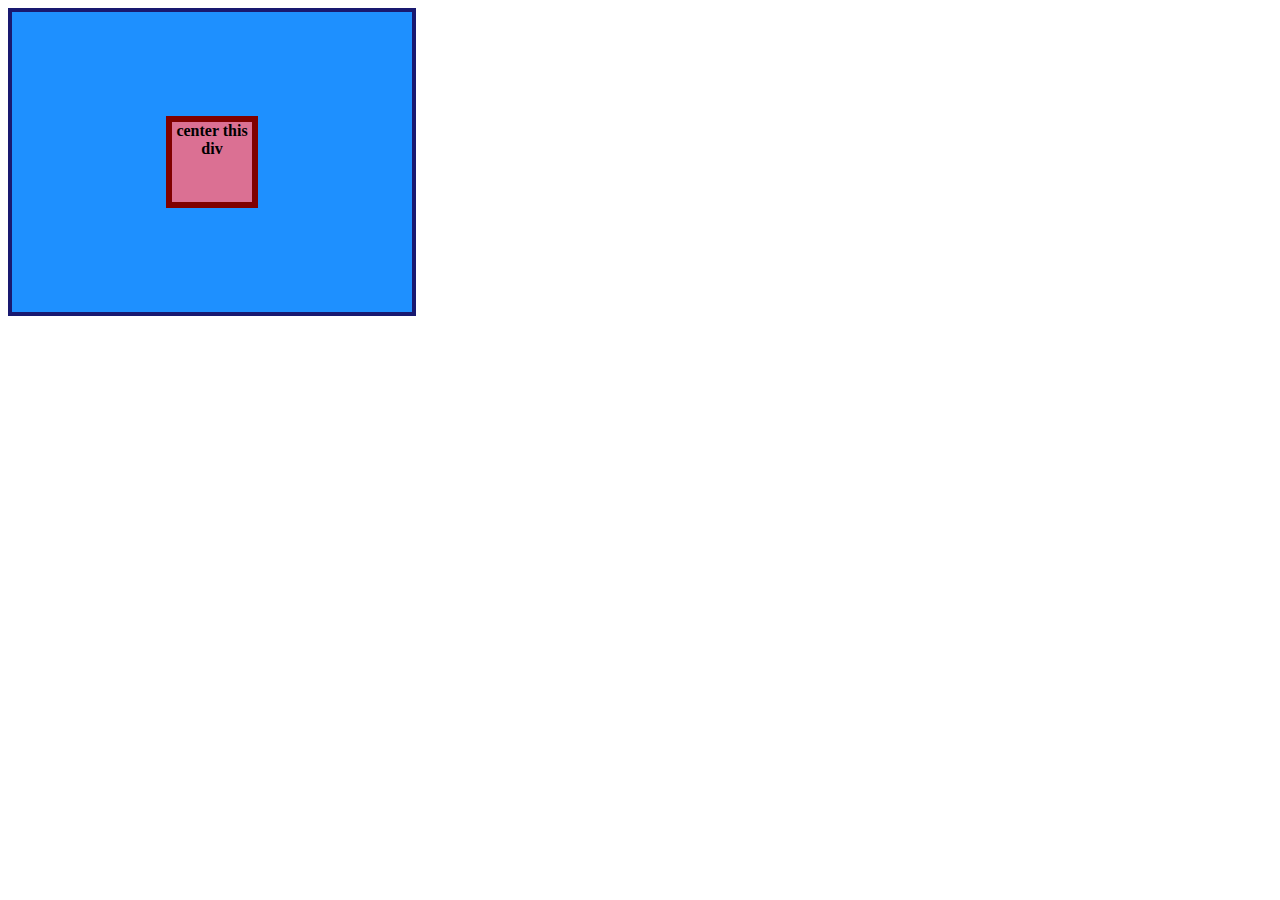
<file: flex/01-flex-center/index.html>
<!DOCTYPE html>
<html lang="en">
  <head>
    <meta charset="UTF-8">
    <meta http-equiv="X-UA-Compatible" content="IE=edge">
    <meta name="viewport" content="width=device-width, initial-scale=1.0">
    <title>CENTER THIS DIV</title>
    <link rel="stylesheet" href="./style.css">
  </head>
  <body>
    <div class="container">
      <div class="box">center this div</div>
    </div>
  </body>
</html>
</file>
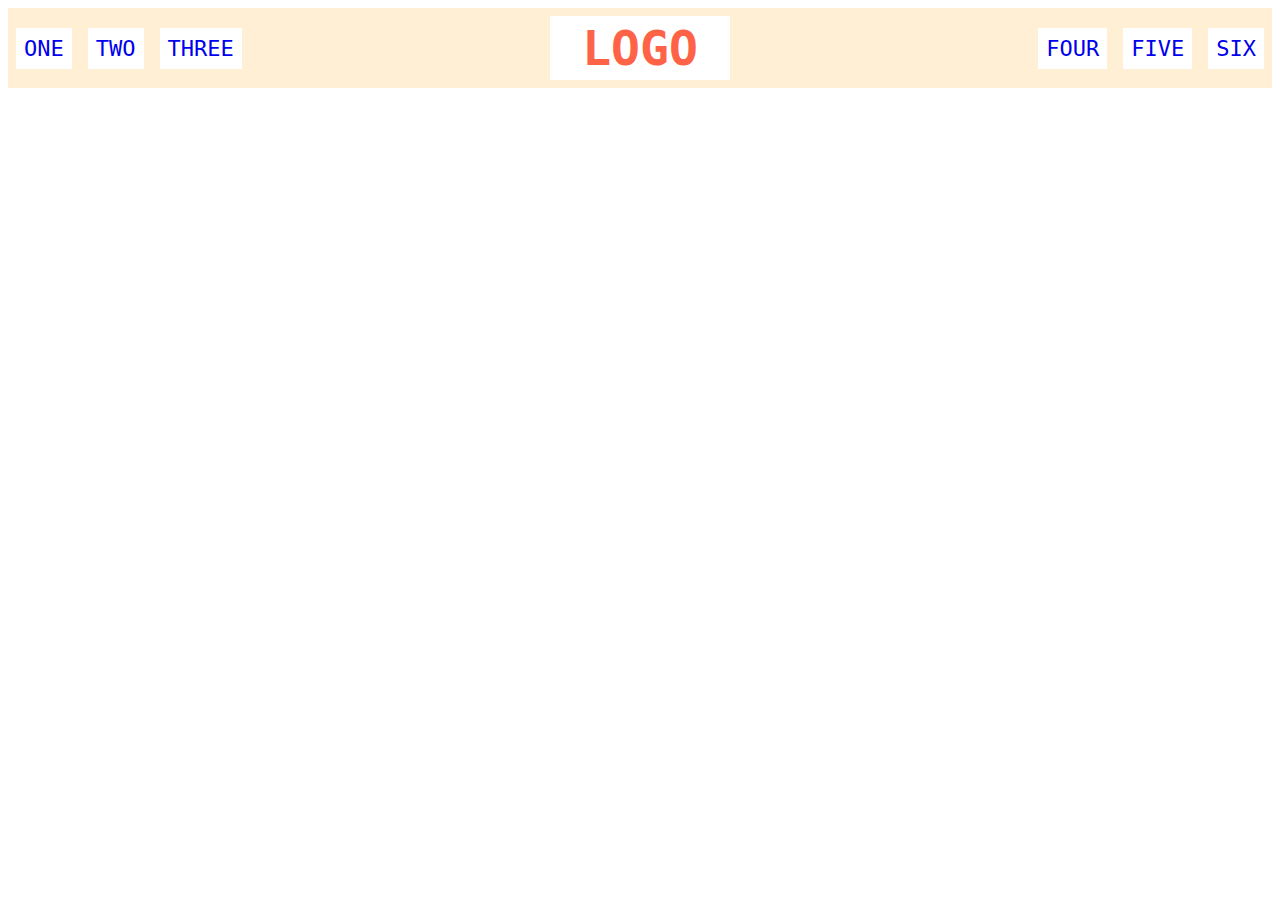
<file: flex/02-flex-header/index.html>
<!DOCTYPE html>
<html lang="en">
  <head>
    <meta charset="UTF-8">
    <meta http-equiv="X-UA-Compatible" content="IE=edge">
    <meta name="viewport" content="width=device-width, initial-scale=1.0">
    <title>Flex Header</title>
    <link rel="stylesheet" href="./style.css">
  </head>
  <body>
    <div class="header">
      <div class="left-links">
        <ul>
          <li><a href="#">ONE</a></li>
          <li><a href="#">TWO</a></li>
          <li><a href="#">THREE</a></li>
        </ul>
      </div>
      <div class="logo">LOGO</div>
      <div class="right-links">
        <ul>
          <li><a href="#">FOUR</a></li>
          <li><a href="#">FIVE</a></li>
          <li><a href="#">SIX</a></li>
        </ul>
      </div>
    </div>
  </body>
</html>
</file>
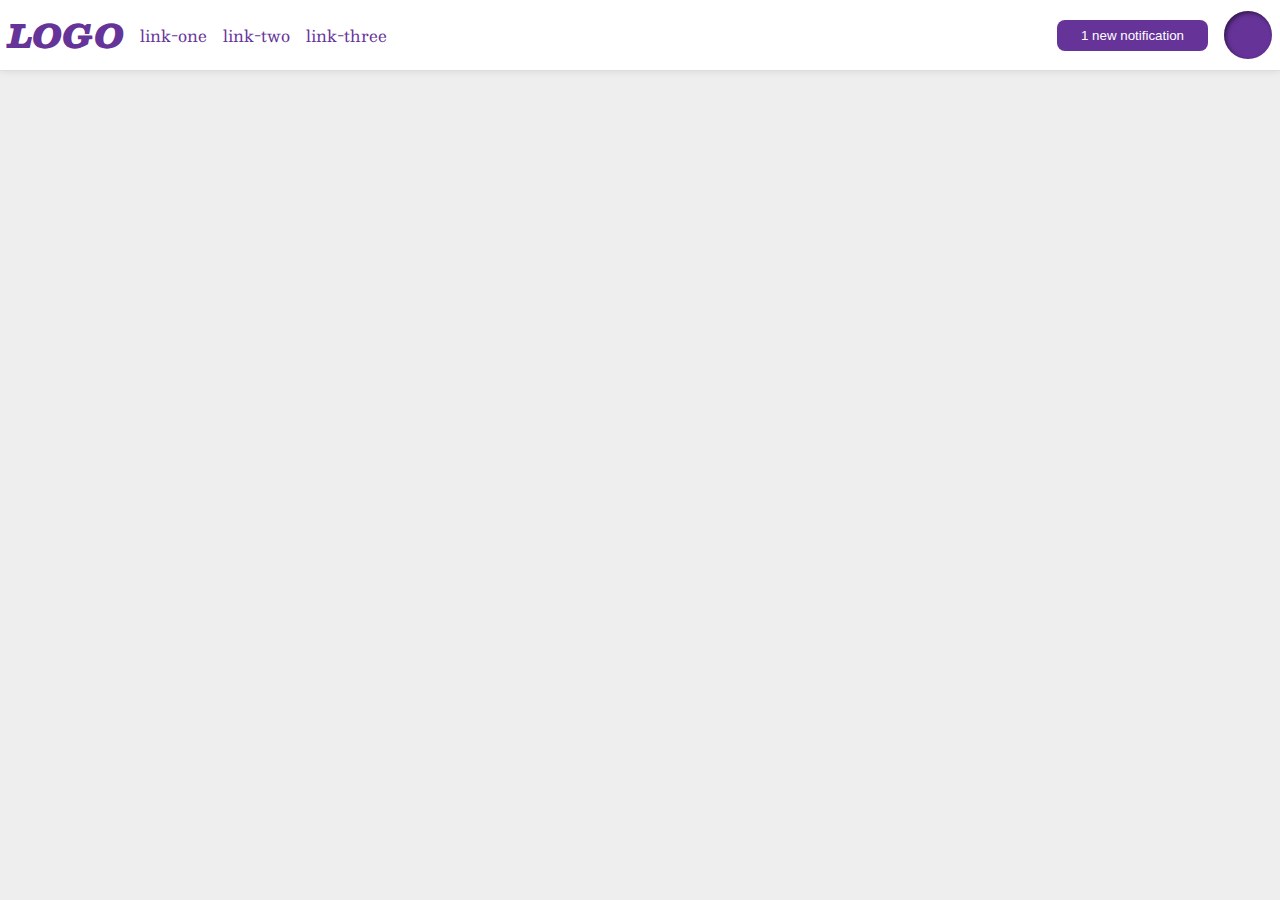
<file: flex/03-flex-header-2/index.html>
<!DOCTYPE html>
<html lang="en">
  <head>
    <meta charset="UTF-8">
    <meta http-equiv="X-UA-Compatible" content="IE=edge">
    <meta name="viewport" content="width=device-width, initial-scale=1.0">
    <title>Flex Header 2</title>
    <link rel="stylesheet" href="./style.css">
  </head>
  <body>
    <div class="header">
      <div class="container">
        <div class="logo">
          LOGO
        </div>
        <ul class="links">
          <li><a href="https://google.com">link-one</a></li>
          <li><a href="https://google.com">link-two</a></li>
          <li><a href="https://google.com">link-three</a></li>
        </ul>
      </div>
      <div class="container">
        <button class="notifications">
          1 new notification
        </button>
        <div class="profile-image"></div>
      </div>
    </div>
  </body>
</html>
</file>
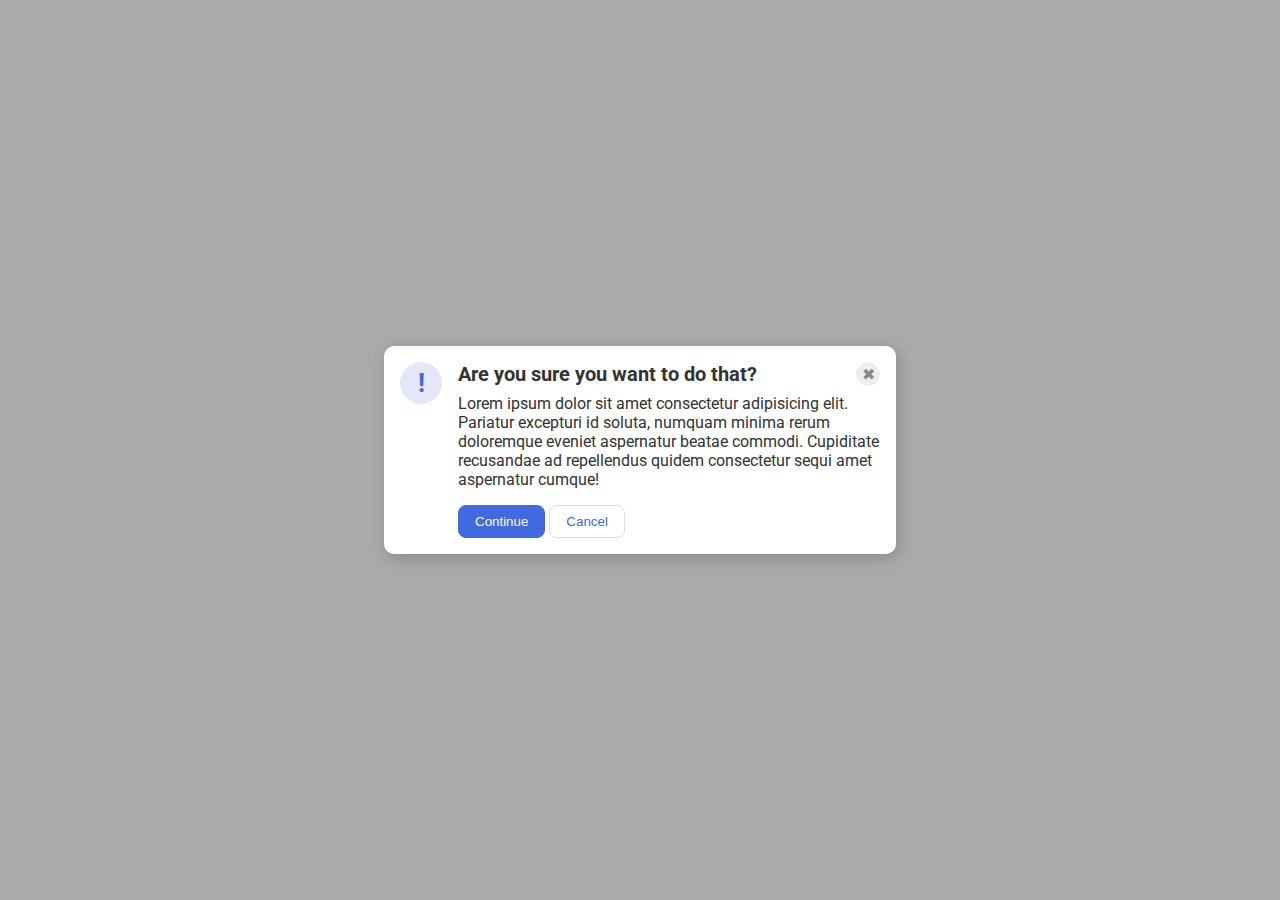
<file: flex/05-flex-modal/index.html>
<!DOCTYPE html>
<html lang="en">
  <head>
    <meta charset="UTF-8">
    <meta http-equiv="X-UA-Compatible" content="IE=edge">
    <meta name="viewport" content="width=device-width, initial-scale=1.0">
    <link rel="stylesheet" href="./style.css">
    <title>Modal</title>
  </head>
  <body>
    <div class="modal">
      <div class="icon">!</div>
      <div class="container">
        <div class="header">
          Are you sure you want to do that?
          <button class="close-button">✖</button>
        </div>
        <div class="text">Lorem ipsum dolor sit amet consectetur adipisicing elit. Pariatur excepturi id soluta, numquam minima rerum doloremque eveniet aspernatur beatae commodi. Cupiditate recusandae ad repellendus quidem consectetur sequi amet aspernatur cumque!</div>
        <button class="continue">Continue</button>
        <button class="cancel">Cancel</button>
      </div>
    </div>
  </body>
</html>
</file>
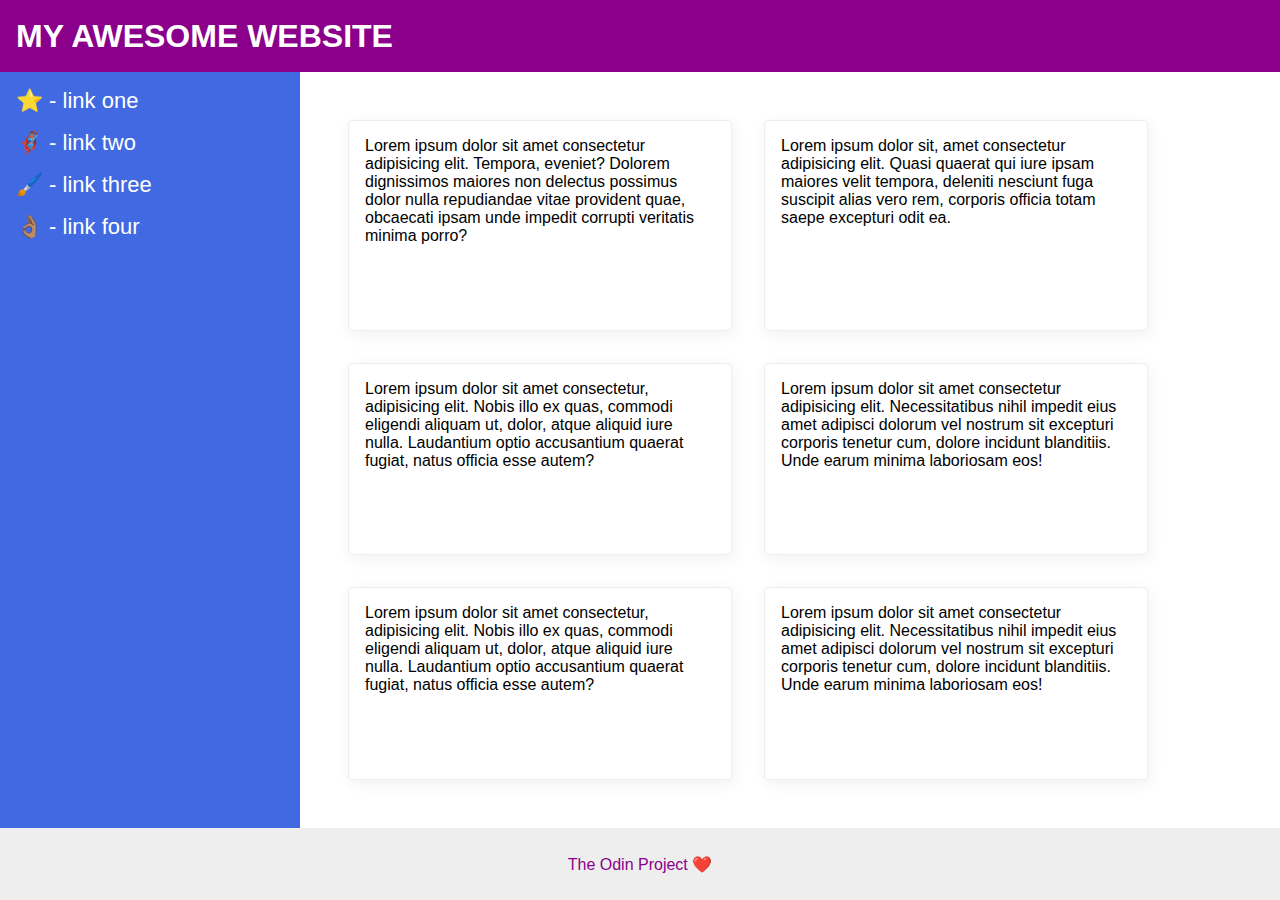
<file: flex/07-flex-layout-2/index.html>
<!DOCTYPE html>
<html lang="en">
  <head>
    <meta charset="UTF-8">
    <meta http-equiv="X-UA-Compatible" content="IE=edge">
    <meta name="viewport" content="width=device-width, initial-scale=1.0">
    <title>The Holy Grail</title>
    <link rel="stylesheet" href="./style.css">
  </head>
  <body>
    <div class="header">
      MY AWESOME WEBSITE
    </div>
    <div class="main">
      <div class="sidebar">
        <ul>
          <li><a href="#">⭐ - link one</a></li>
          <li><a href="#">🦸🏽‍♂️ - link two</a></li>
          <li><a href="#">🖌️ - link three</a></li>
          <li><a href="#">👌🏽 - link four</a></li>
        </ul>
      </div>
      <div class="content">
        <div class="card">Lorem ipsum dolor sit amet consectetur adipisicing elit. Tempora, eveniet? Dolorem dignissimos maiores non delectus possimus dolor nulla repudiandae vitae provident quae, obcaecati ipsam unde impedit corrupti veritatis minima porro?</div>
        <div class="card">Lorem ipsum dolor sit, amet consectetur adipisicing elit. Quasi quaerat qui iure ipsam maiores velit tempora, deleniti nesciunt fuga suscipit alias vero rem, corporis officia totam saepe excepturi odit ea.</div>
        <div class="card">Lorem ipsum dolor sit amet consectetur, adipisicing elit. Nobis illo ex quas, commodi eligendi aliquam ut, dolor, atque aliquid iure nulla. Laudantium optio accusantium quaerat fugiat, natus officia esse autem?</div>
        <div class="card">Lorem ipsum dolor sit amet consectetur adipisicing elit. Necessitatibus nihil impedit eius amet adipisci dolorum vel nostrum sit excepturi corporis tenetur cum, dolore incidunt blanditiis. Unde earum minima laboriosam eos!</div>
        <div class="card">Lorem ipsum dolor sit amet consectetur, adipisicing elit. Nobis illo ex quas, commodi eligendi aliquam ut, dolor, atque aliquid iure nulla. Laudantium optio accusantium quaerat fugiat, natus officia esse autem?</div>
        <div class="card">Lorem ipsum dolor sit amet consectetur adipisicing elit. Necessitatibus nihil impedit eius amet adipisci dolorum vel nostrum sit excepturi corporis tenetur cum, dolore incidunt blanditiis. Unde earum minima laboriosam eos!</div>
      </div>
    </div>
    <div class="footer">
      The Odin Project ❤️
    </div>
  </body>
</html>
</file>
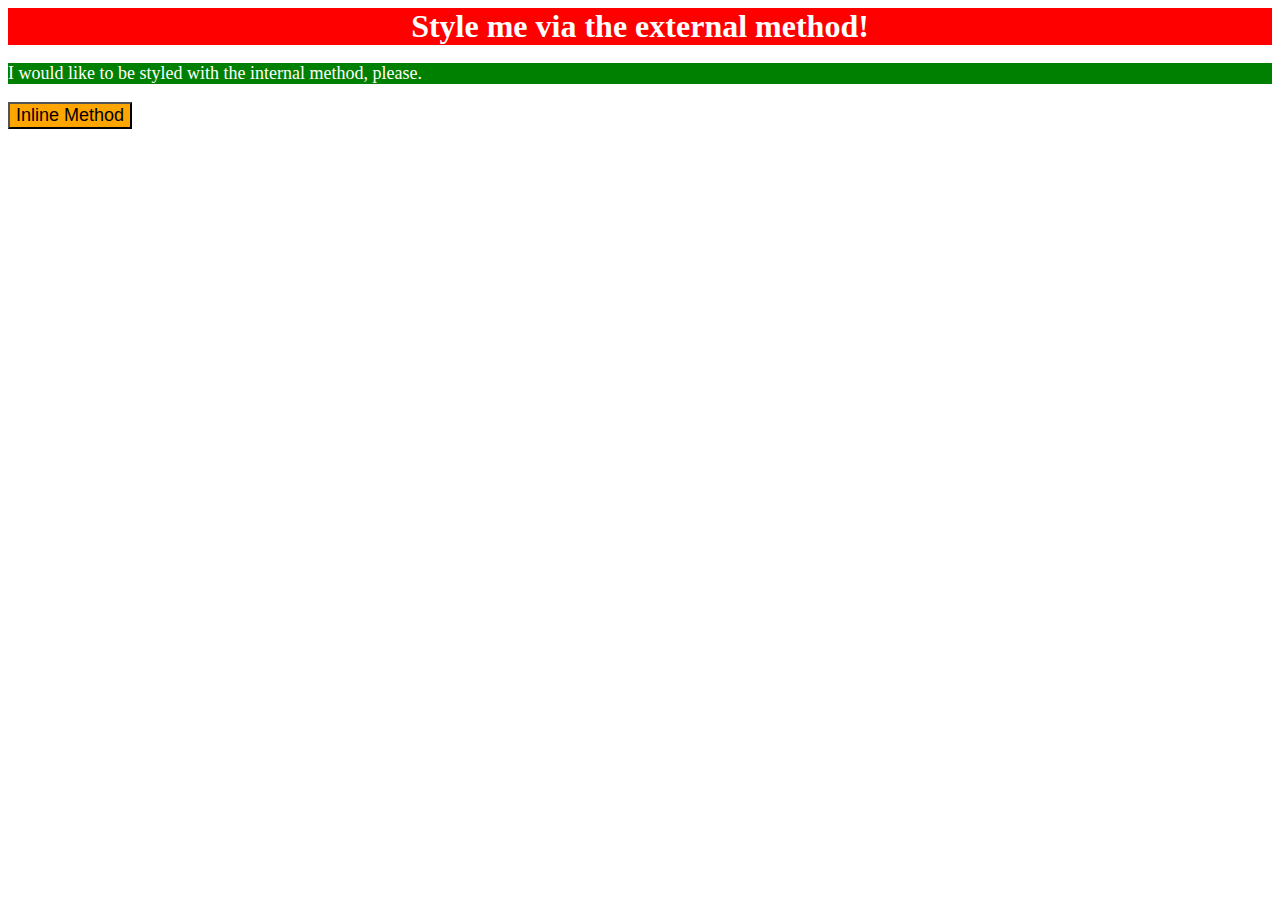
<file: foundations/01-css-methods/index.html>
<!DOCTYPE html>
<html lang="en">
  <head>
    <meta charset="UTF-8">
    <meta http-equiv="X-UA-Compatible" content="IE=edge">
    <meta name="viewport" content="width=device-width, initial-scale=1.0">
    <title>Methods for Adding CSS</title>
    <link rel="stylesheet" href="./style.css">
    <style>
      p {
        background-color: green;
        color: white;
        font-size: 18px;
      }
    </style>
  </head>
  <body>
    <div>Style me via the external method!</div>
    <p>I would like to be styled with the internal method, please.</p>
    <button style="background: orange; font-size: 18px;">Inline Method</button>
  </body>
</html>
</file>
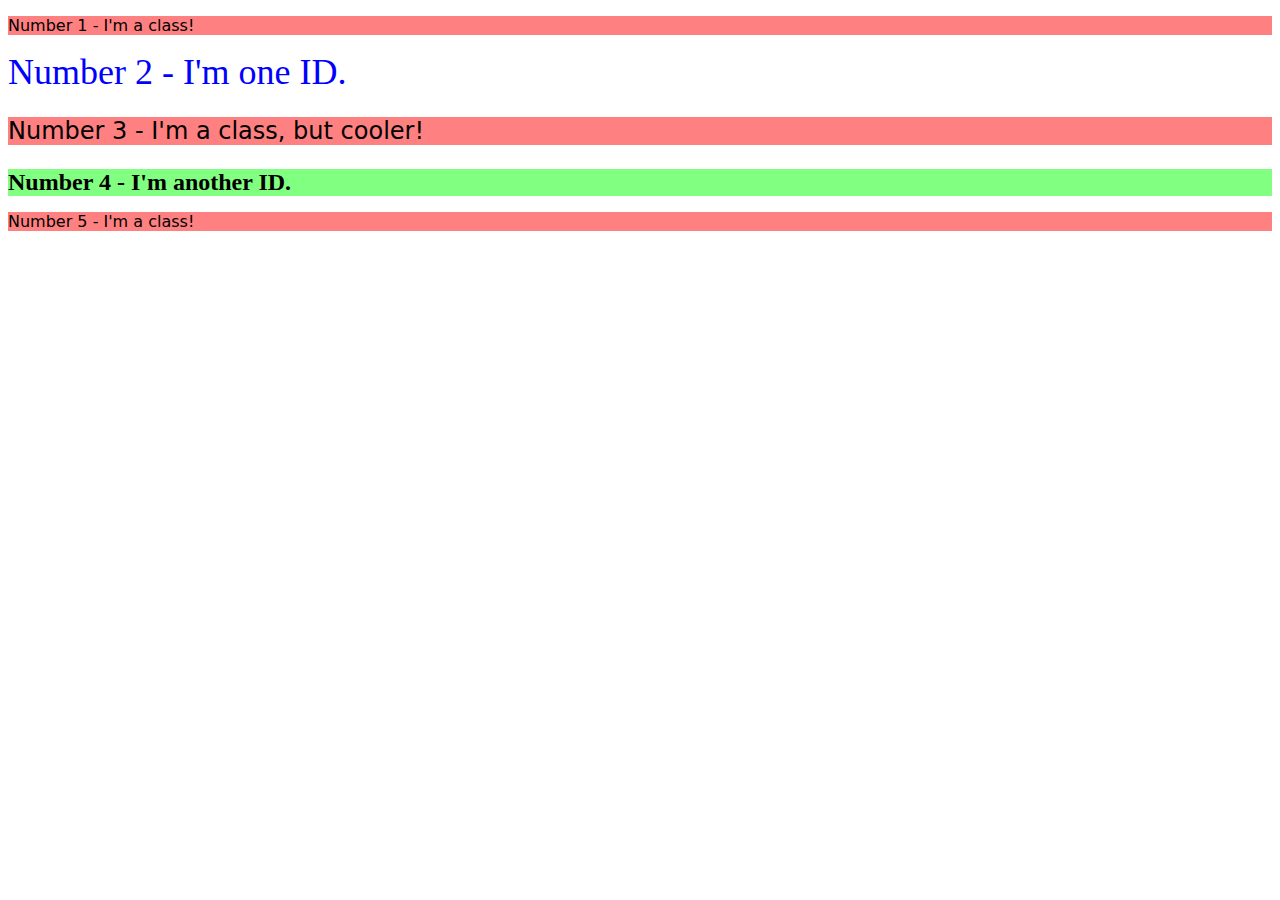
<file: foundations/02-class-id-selectors/index.html>
<!DOCTYPE html>
<html lang="en">
  <head>
    <meta charset="UTF-8">
    <meta http-equiv="X-UA-Compatible" content="IE=edge">
    <meta name="viewport" content="width=device-width, initial-scale=1.0">
    <title>Class and ID Selectors</title>
    <link rel="stylesheet" href="./style.css">
  </head>
  <body>
    <p class="odd">Number 1 - I'm a class!</p>
    <div id="two">Number 2 - I'm one ID.</div>
    <p class="odd size">Number 3 - I'm a class, but cooler!</p>
    <div id="four" class="size">Number 4 - I'm another ID.</div>
    <p class="odd">Number 5 - I'm a class!</p>
  </body>
</html>
</file>
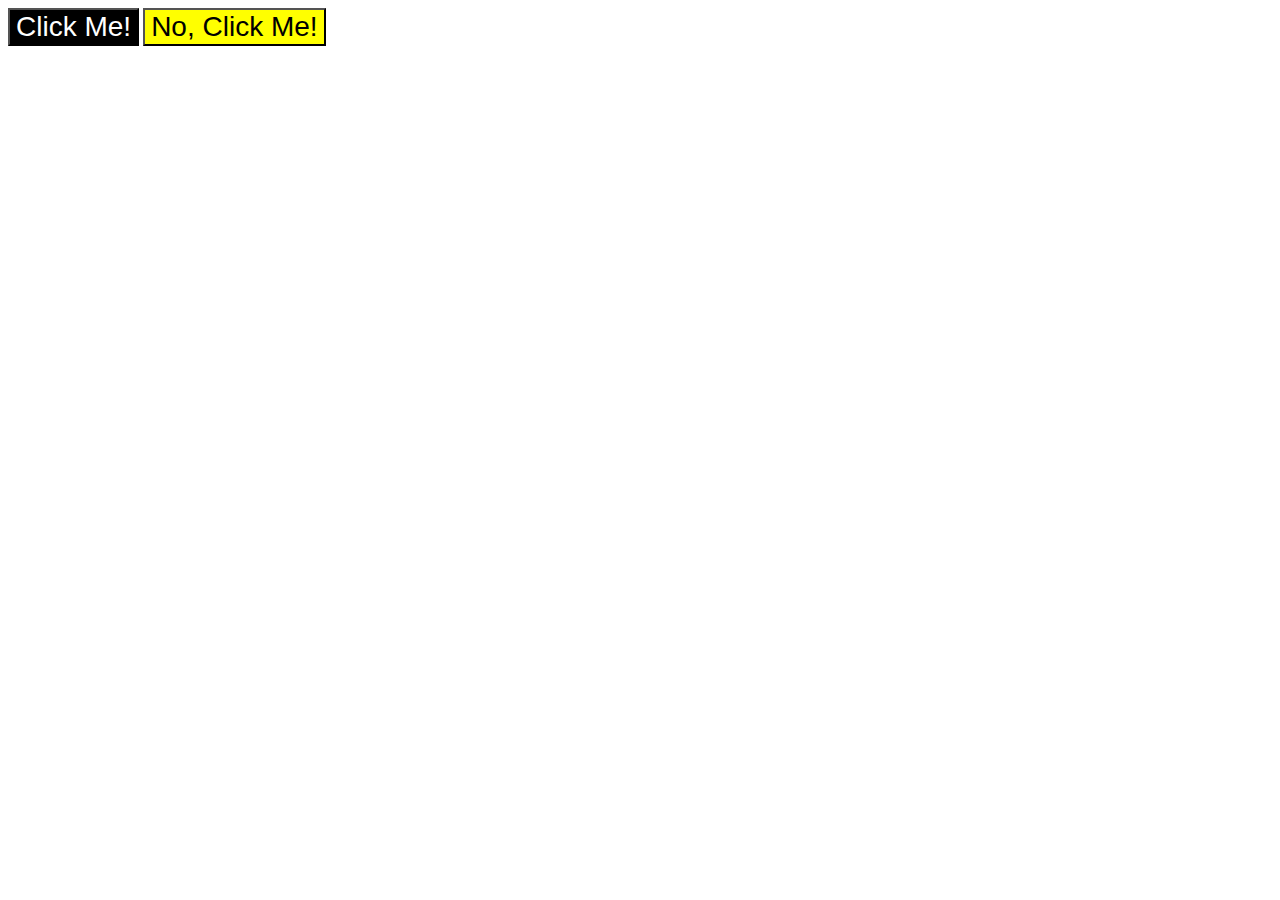
<file: foundations/03-grouping-selectors/index.html>
<!DOCTYPE html>
<html lang="en">
  <head>
    <meta charset="UTF-8">
    <meta http-equiv="X-UA-Compatible" content="IE=edge">
    <meta name="viewport" content="width=device-width, initial-scale=1.0">
    <title>Grouping Selectors</title>
    <link rel="stylesheet" href="./style.css">
  </head>
  <body>
    <button class="first">Click Me!</button>
    <button class="second">No, Click Me!</button>
  </body>
</html>
</file>
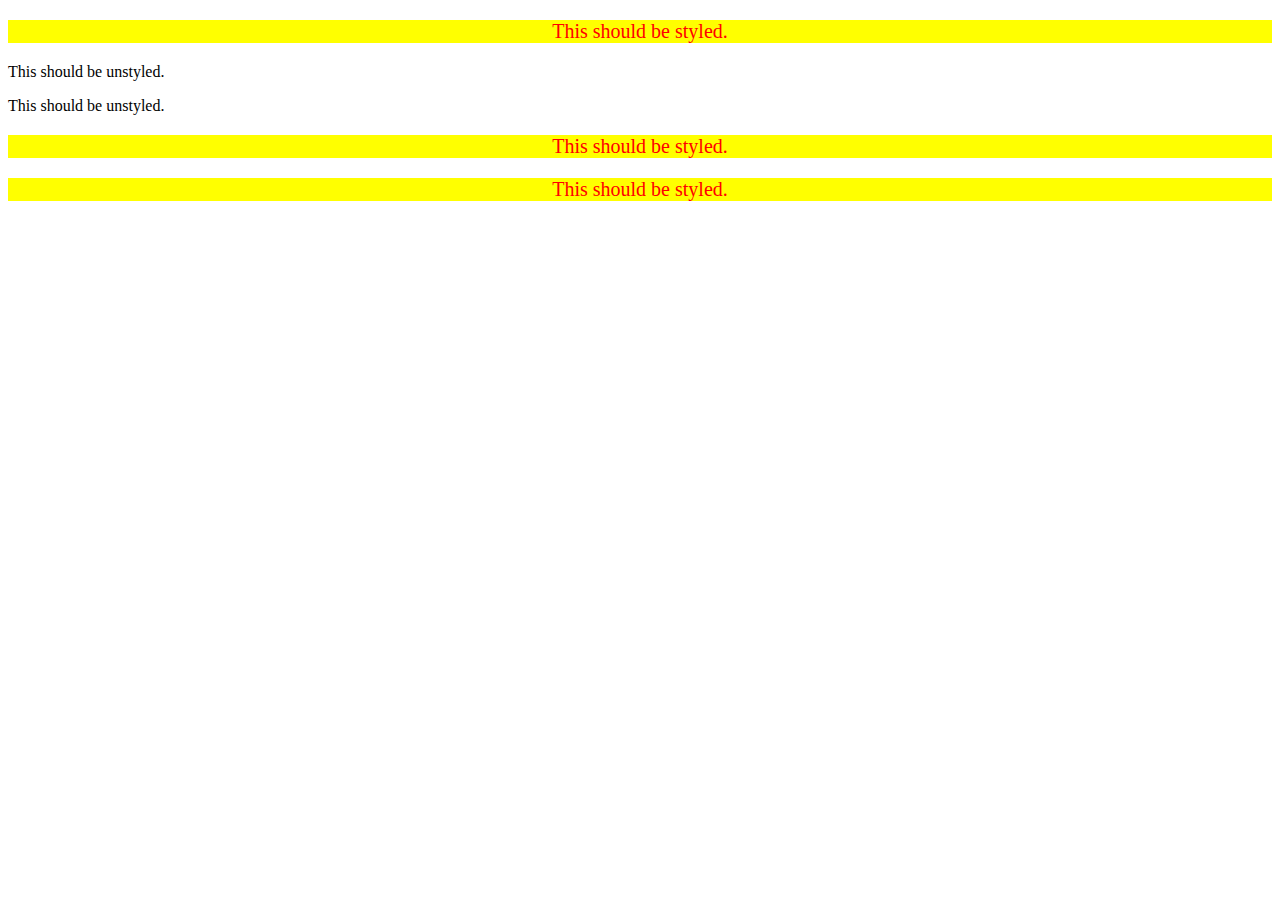
<file: foundations/05-descendant-combinator/index.html>
<!DOCTYPE html>
<html lang="en">
  <head>
    <meta charset="UTF-8">
    <meta http-equiv="X-UA-Compatible" content="IE=edge">
    <meta name="viewport" content="width=device-width, initial-scale=1.0">
    <title>Descendant Combinator</title>
    <link rel="stylesheet" href="./style.css">
  </head>
  <body>
    <div class="container">
      <p class="text">This should be styled.</p>
    </div>
    <p class="text">This should be unstyled.</p>
    <p class="text">This should be unstyled.</p>
    <div class="container">
      <p class="text">This should be styled.</p>
      <p class="text">This should be styled.</p>
    </div>
  </body>
</html>
</file>
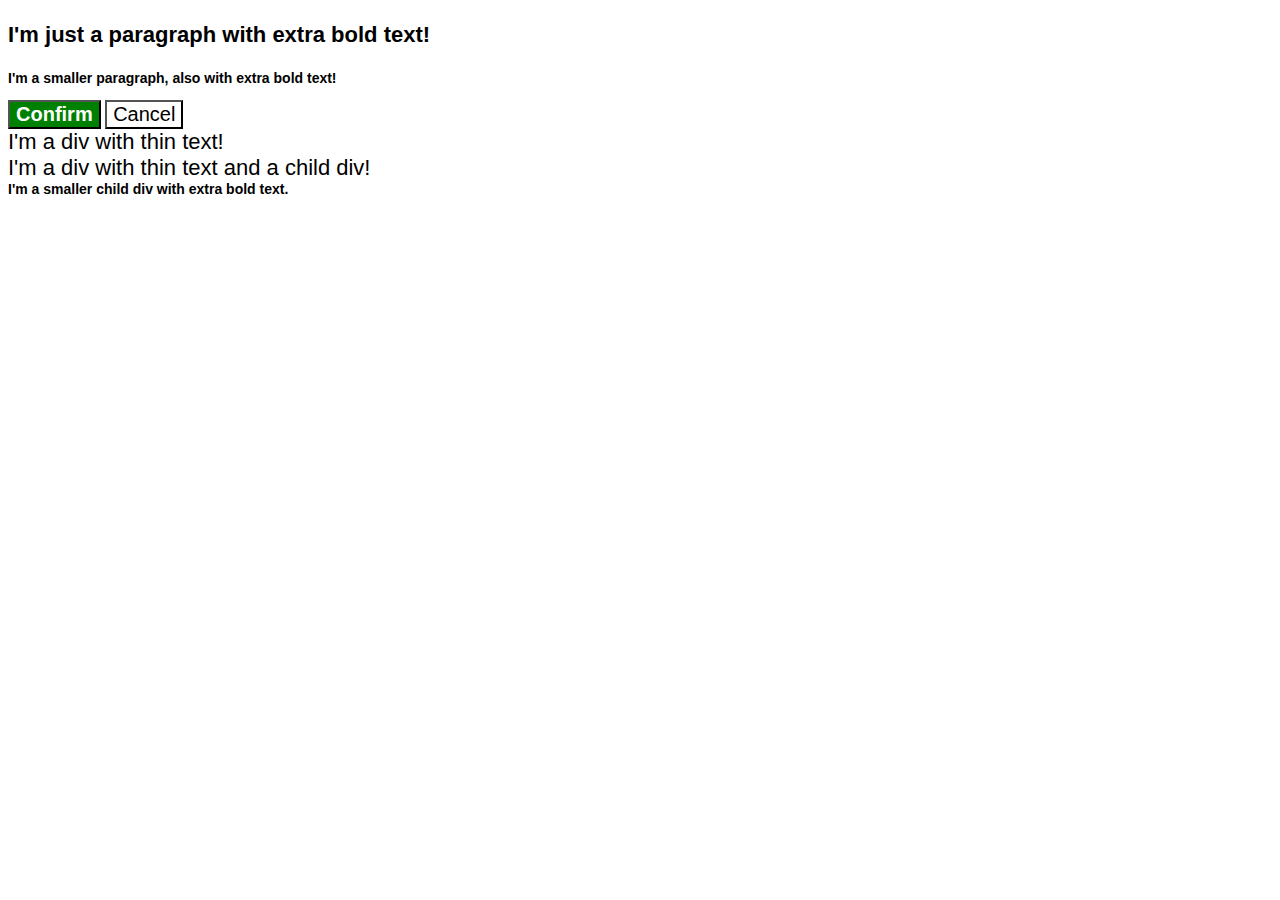
<file: foundations/06-cascade-fix/index.html>
<!DOCTYPE html>
<html lang="en">
  <head>
    <meta charset="UTF-8">
    <meta http-equiv="X-UA-Compatible" content="IE=edge">
    <meta name="viewport" content="width=device-width, initial-scale=1.0">
    <title>Fix the Cascade</title>
    <link rel="stylesheet" href="./style.css">
  </head>
  <body>
    <p class="para">I'm just a paragraph with extra bold text!</p>
    <p class="para small-para">I'm a smaller paragraph, also with extra bold text!</p>

    <button id="confirm-button" class="button confirm">Confirm</button>
    <button id="cancel-button" class="button cancel">Cancel</button>

    <div class="text">I'm a div with thin text!</div>
    <div class="text">I'm a div with thin text and a child div!
      <div class="text child">I'm a smaller child div with extra bold text.</div>
    </div>
  </body>
</html>
</file>
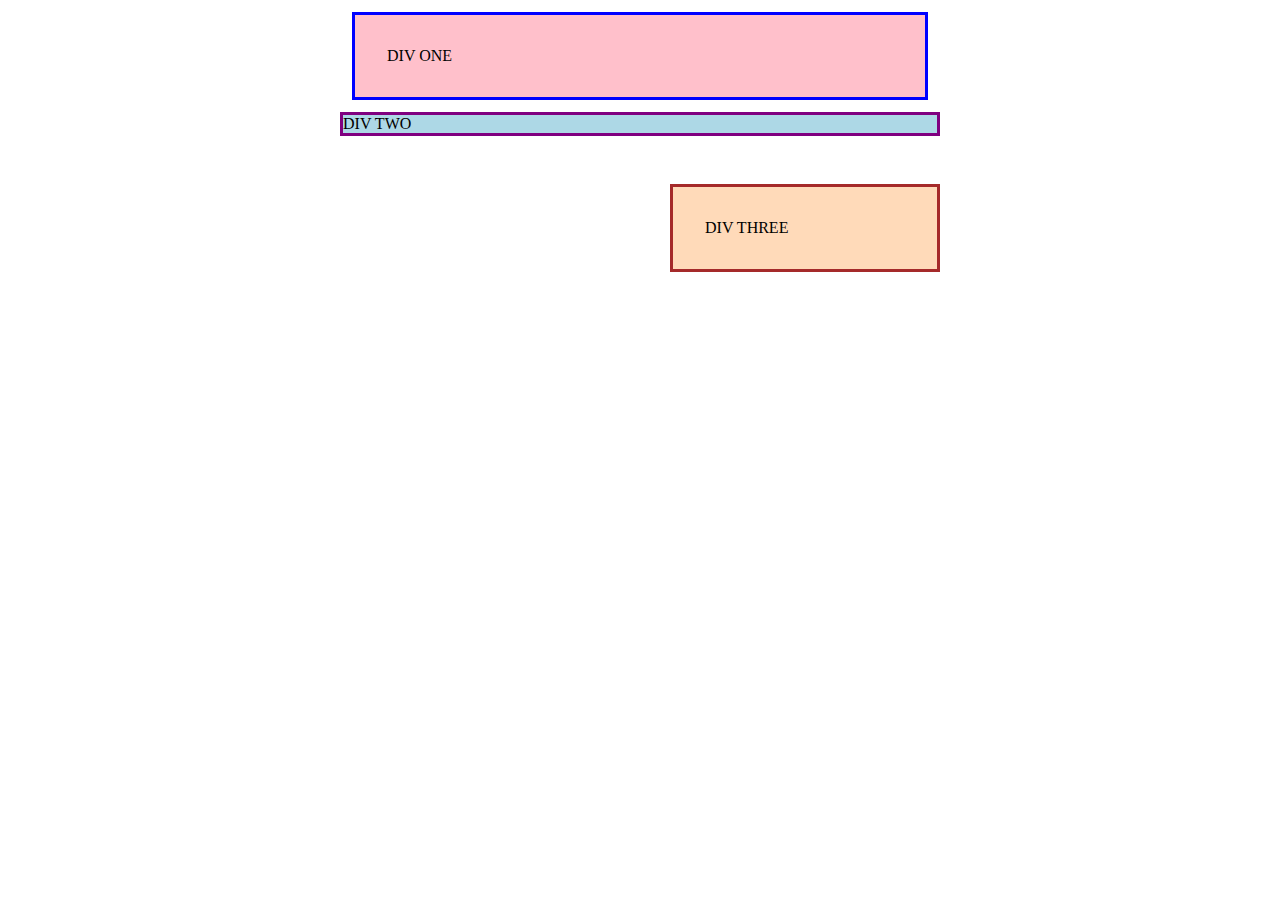
<file: margin-and-padding/01-margin-and-padding-1/index.html>
<!DOCTYPE html>
<html lang="en">
  <head>
    <meta charset="UTF-8">
    <meta http-equiv="X-UA-Compatible" content="IE=edge">
    <meta name="viewport" content="width=device-width, initial-scale=1.0">
    <title>Margin and Padding exercise</title>
    <link rel="stylesheet" href="./style.css">
  </head>
  <body>
    <div class="one">
      DIV ONE
    </div>
    <div class="two">
      DIV TWO
    </div>
    <div class="three">
      DIV THREE
    </div>
  </body>
</html>
</file>
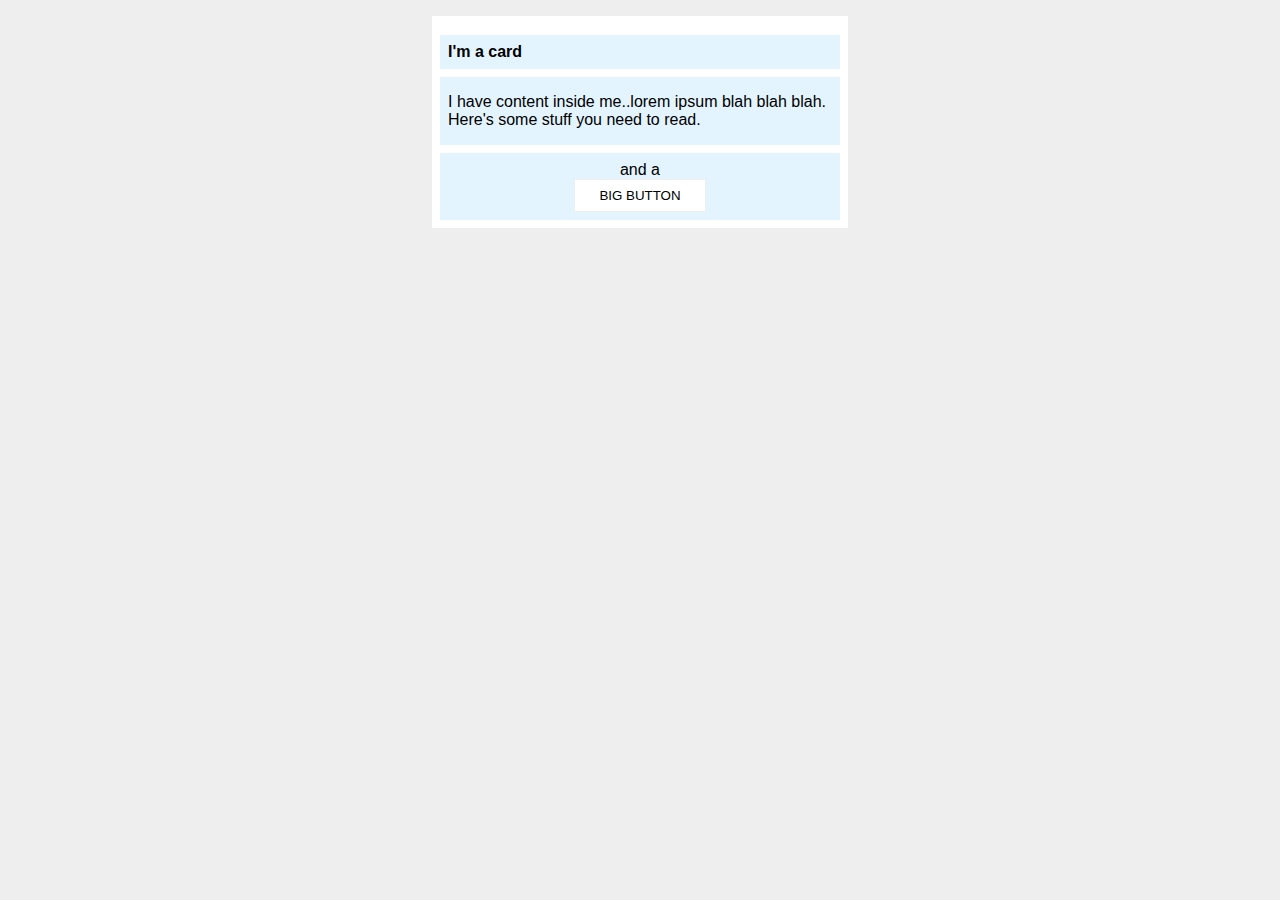
<file: margin-and-padding/02-margin-and-padding-2/index.html>
<!DOCTYPE html>
<html lang="en">
  <head>
    <meta charset="UTF-8">
    <meta http-equiv="X-UA-Compatible" content="IE=edge">
    <meta name="viewport" content="width=device-width, initial-scale=1.0">
    <title>Margin and Padding exercise 2</title>
    <link rel="stylesheet" href="./style.css">
  </head>
  <body>
    <div class="card">
      <h1 class="title">I'm a card</h1>
      <div class="content">I have content inside me..lorem ipsum blah blah blah. Here's some stuff you need to read.</div>
      <div class="button-container">and a <button>BIG BUTTON</button></div>
    </div>
  </body>
</html>
</file>
<file: flex/01-flex-center/style.css>
.container {
  background: dodgerblue;
  border: 4px solid midnightblue;
  width: 400px;
  height: 300px;
  display: flex;
  justify-content: center;
  align-items: center;
}

.box {
  background: palevioletred;
  font-weight: bold;
  text-align: center;
  border: 6px solid maroon;
  width: 80px;
  height: 80px;
}
</file>
<file: flex/02-flex-header/style.css>
.header  {
  font-family: monospace;
  background: papayawhip;
  padding: 8px;
  display: flex;
  justify-content: space-between;
  align-items: center;
}

.logo {
  font-size: 48px;
  font-weight: 900;
  color: tomato;
  background: white;
  padding: 4px 32px;
}

ul {
  /* this removes the dots on the list items*/
  list-style-type: none;
  margin: 0;
  padding: 0;
  display: flex;
  gap: 16px;
}

a {
  font-size: 22px;
  background: white;
  padding: 8px;
  /* this removes the line under the links */
  text-decoration: none;
}
</file>
<file: flex/03-flex-header-2/style.css>
/* this is some magical font-importing.  
you'll learn about it later. */
@import url('https://fonts.googleapis.com/css2?family=Besley:ital,wght@0,400;1,900&display=swap');

body {
  margin: 0;
  background: #eee;
  font-family: Besley, serif;
}

.header {
  background: white;
  border-bottom: 1px solid #ddd;
  box-shadow: 0 0 8px rgba(0,0,0,.1);
  padding: 8px;
  display: flex;
  justify-content: space-between;
}

.profile-image {
  background: rebeccapurple;
  box-shadow: inset 2px 2px 4px rgba(0,0,0,.5);
  border-radius: 50%;
  width: 48px;
  height: 48px;
}

.logo {
  color: rebeccapurple;
  font-size: 32px;
  font-weight: 900;
  font-style: italic;
}

button {
  border: none;
  border-radius: 8px;
  background: rebeccapurple;
  color: white;
  padding: 8px 24px;
}

a {
  /* this removes the line under our links */
  text-decoration: none;
  color: rebeccapurple;
}

ul {
  list-style-type: none;
  margin: 0;
  padding: 0;
  display: flex;
  gap: 16px;
}

.container {
  display: flex;
  align-items: center;
  gap: 16px;
}
</file>
<file: flex/05-flex-modal/style.css>
@import url('https://fonts.googleapis.com/css2?family=Roboto:wght@400;700&display=swap');

html, body {
  height: 100%;
}

body {
  font-family: Roboto, sans-serif;
  margin: 0;
  background: #aaa;
  color: #333;
  /* I'll give you this one for free */
  display: flex;
  align-items: center;
  justify-content: center;
}

.modal {
  background: white;
  width: 480px;
  border-radius: 10px;
  box-shadow: 2px 4px 16px rgba(0,0,0,.2);
  padding: 16px;
  display: flex;
  gap: 16px;
}

.icon {
  color: royalblue;
  font-size: 26px;
  font-weight: 700;
  background: lavender;
  width: 42px;
  height: 42px;
  border-radius: 50%;
  display: flex;
  align-items: center;
  justify-content: center;
  flex-shrink: 0;
}

.header {
  font-size: 20px;
  font-weight: bold;
  margin-bottom: 8px;
  display: flex;
  justify-content: space-between;
  align-items: center;
}

.close-button {
  background: #eee;
  border-radius: 50%;
  color: #888;
  font-weight: 400;
  font-size: 16px;
  height: 24px;
  width: 24px;
  display: flex;
  align-items: center;
  justify-content: center;
  border: 1px solid #eee;
  padding: 0;
  flex-shrink: 0;
}

.text {
  margin-bottom: 16px;
}

button {
  cursor: pointer;
  padding: 8px 16px;
  border-radius: 8px;
}

button.continue {
  background: royalblue;
  border: 1px solid royalblue;
  color: white;
}

button.cancel {
  background: white;
  border: 1px solid #ddd;
  color: royalblue;
}
</file>
<file: flex/07-flex-layout-2/style.css>
body {
  font-family: -apple-system, BlinkMacSystemFont, 'Segoe UI', Roboto, Oxygen, Ubuntu, Cantarell, 'Open Sans', 'Helvetica Neue', sans-serif;
  margin: 0;
  min-height: 100vh;
  display: flex;
  flex-direction: column;
}

.header {
  height: 72px;
  background: darkmagenta;
  color: white;
  font-size: 32px;
  font-weight: 900;
  padding: 0 16px;
  display: flex;
  align-items: center;
}

.main {
  flex: 1;
  display: flex;
}

.sidebar {
  width: 300px;
  background: royalblue;
  box-sizing: border-box;
  padding: 16px;
  flex-shrink: 0;
}

ul {
  list-style: none;
  margin: 0;
  padding: 0;
}

li {
  margin-bottom: 16px;
}

a {
  color: white;
  text-decoration: none;
  font-size: 22px;
}

.content {
  padding: 48px;
  display: flex;
  flex-wrap: wrap;
  gap: 32px;
}

.card {
  border: 1px solid #eee;
  box-shadow: 2px 4px 16px rgba(0,0,0,.06);
  border-radius: 4px;
  padding: 16px;
  width: 350px;
}

.footer {
  height: 72px;
  background: #eee;
  color: darkmagenta;
  display: flex;
  justify-content: center;
  align-items: center;
}
</file>
<file: foundations/01-css-methods/style.css>
div {
  background-color: red;
  color: white;
  font-size: 32px;
  text-align: center;
  font-weight: bold;
}
</file>
<file: foundations/02-class-id-selectors/style.css>
.odd {
  background-color: rgb(255, 128, 128);
  font-family: Verdana, "DejaVu Sans", sans-serif;
}

.size {
  font-size: 24px;
}

#two {
  color: #0000ff;
  font-size: 36px;
}

#four {
  background-color: hsl(120, 100%, 75%);
  font-weight: bold;
}
</file>
<file: foundations/03-grouping-selectors/style.css>
.first,
.second {
  font-family: Helvetica, "Times New Roman", sans-serif;
  font-size: 28px;
}

.first {
  background-color: rgb(0, 0, 0);
  color: #ffffff;
}

.second {
  background-color: hsl(60, 100%, 50%);
}
</file>
<file: foundations/05-descendant-combinator/style.css>
div .text {
  background-color: rgb(255, 255, 0);
  color: #ff0000;
  font-size: 20px;
  text-align: center;
}
</file>
<file: foundations/06-cascade-fix/style.css>
body {
  font-family: Arial, Helvetica, sans-serif;
}

.para,
.small-para {
  color: hsl(0, 0%, 0%);
  font-weight: 800;
}

.para {
  font-size: 22px;
}

.small-para {
  font-size: 14px;
  font-weight: 800;
}

.button {
  background-color: rgb(255, 255, 255);
  color: rgb(0, 0, 0);
  font-size: 20px;
}

.confirm {
  background: green;
  color: white;
  font-weight: bold;
}

.text {
  color: rgb(0, 0, 0);
  font-size: 22px;
  font-weight: 100;
}

.child {
  color: rgb(0, 0, 0);
  font-weight: 800;
  font-size: 14px;
}
</file>
<file: margin-and-padding/01-margin-and-padding-1/style.css>
body {
  max-width: 600px;
  margin: 0 auto;
}

.one {
  background: pink;
  border: 3px solid blue;
  /* CHANGE ME */
  padding: 32px;
  margin: 12px;
}

.two {
  background: lightblue;
  border: 3px solid purple;
  /* CHANGE ME */
  margin-bottom: 48px;
}

.three {
  background: peachpuff;
  border: 3px solid brown;
  width: 200px;
  /* CHANGE ME */
  padding: 32px;
  margin-left: auto;
}
</file>
<file: margin-and-padding/02-margin-and-padding-2/style.css>
body {
  background: #eee;
  font-family: sans-serif;
}

.card {
  background: #fff;
  width: 400px;
  padding: 8px;
  margin: 16px auto;
}

.title {
  background: #e3f4ff;
  padding: 8px;
  margin-bottom: 8px;
  font-size: 16px;
}

.content {
  background: #e3f4ff;
  padding: 16px 8px;
  margin-bottom: 8px;
}

.button-container {
  background: #e3f4ff;
  padding: 8px;
  text-align: center;
}

button {
  background: white;
  border: 1px solid #eee;
  display: block;
  padding: 8px 24px;
  margin: 0 auto;
}
</file>
